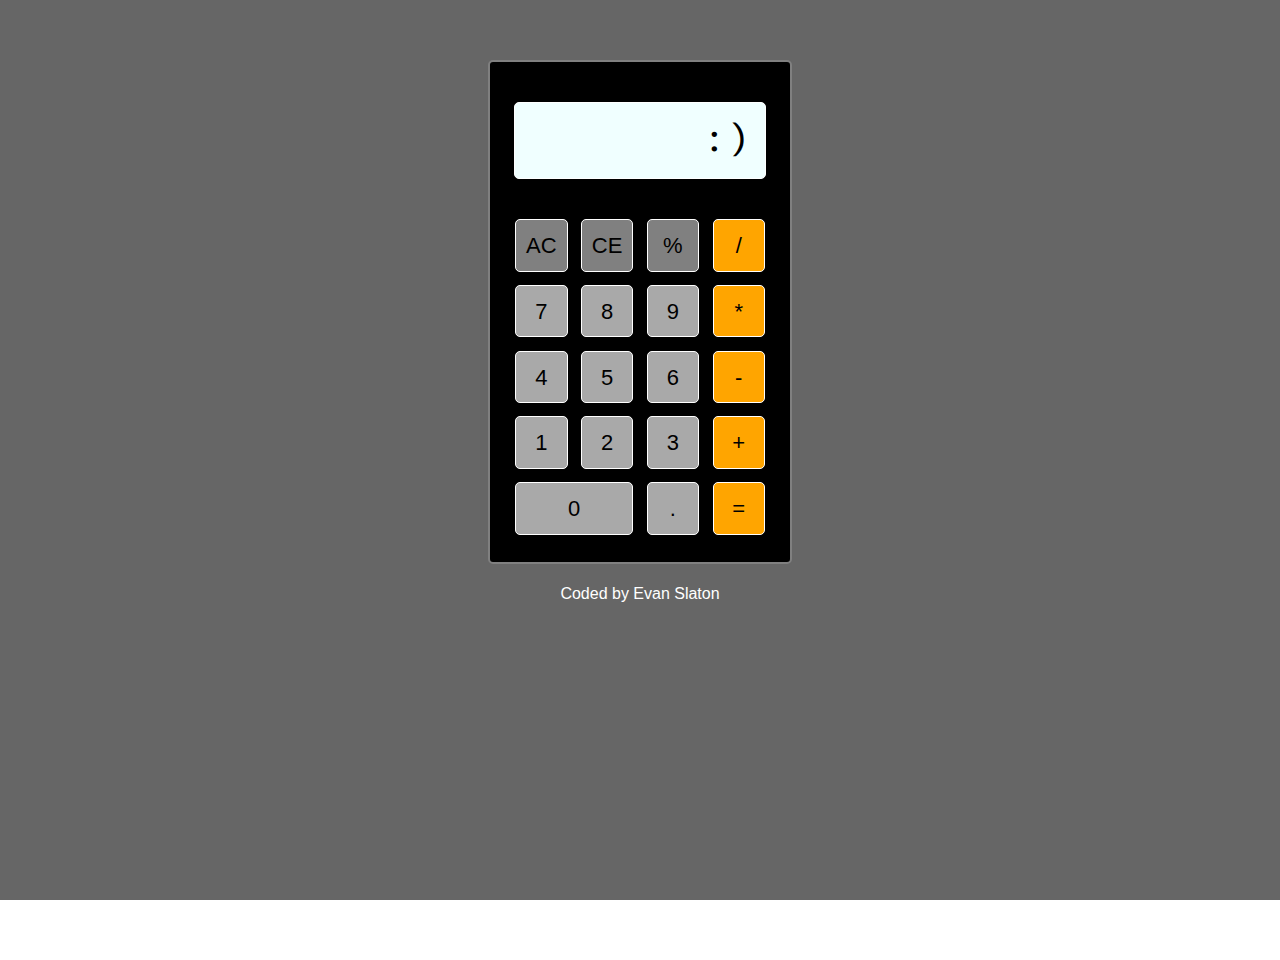
<file: projects/javascript-calc/js-calc.html>
<!DOCTYPE html>
<html>
<head>
  <script src="https://ajax.googleapis.com/ajax/libs/jquery/3.2.1/jquery.min.js"></script>
  <link href="https://fonts.googleapis.com/css?family=Overpass+Mono" rel="stylesheet">
  <link rel="stylesheet" type="text/css" href="css/css.css">
  <script src="js/js.js"></script>
</head>
<body>

<div class="background">
  <div id="container" class="container">
    <div id="display" class="display"><p id="display-num" class="display-num">&#58;&#41;</p>
    </div>
    
    <div class="row">
      <div id="ac" class="button special"><p>AC</p></div>
      <div id="ce" class="button center-buttons special"><p>CE</p></div>
      <div id="percent" class="button center-buttons special"><p>&#37;</p></div>
      <div id="divide" class="button last-button maths"><p>&#47;</p></div>    
    </div>
      
    <div class="row">
      <div id="seven" class="button num-button"><p class="num">7</p></div>
      <div id="eight" class="button center-buttons num-button"><p class="num">8</p></div>
      <div id="nine" class="button center-buttons num-button"><p class="num">9</p></div>    
      <div id="multiply" class="button last-button maths"><p>&#42;</p></div>    
    </div>

    <div class="row">
      <div id="four" class="button num-button"><p class="num">4</p></div>
      <div id="five" class="button center-buttons num-button"><p class="num">5</p></div>
      <div id="six" class="button center-buttons num-button"><p class="num">6</p></div>    
      <div id="subtract" class="button last-button maths"><p>&#45;</p></div>    
    </div>

    <div class="row">
      <div id="one" class="button num-button"><p class="num">1</p></div>
      <div id="two" class="button center-buttons num-button"><p class="num">2</p></div>
      <div id="three" class="button center-buttons num-button"><p class="num">3</p></div>    
      <div id="add" class="button last-button maths"><p>&#43;</p></div>    
    </div>
    
    <div class="row">
      <div id="zero" class="button zero num-button"><p class="num">0</p></div>
      <div id="decimal" class="button center-buttons num-button"><p class="num">&#46;</p></div>    
      <div id="sum" class="button last-button"><p>&#61;</p></div>    
    </div>
    
    <p class="signature"><a href="https://www.linkedin.com/in/evanslaton/">Coded by Evan Slaton</a></p>
  </div>
</div>

</body>
</html>
</file>
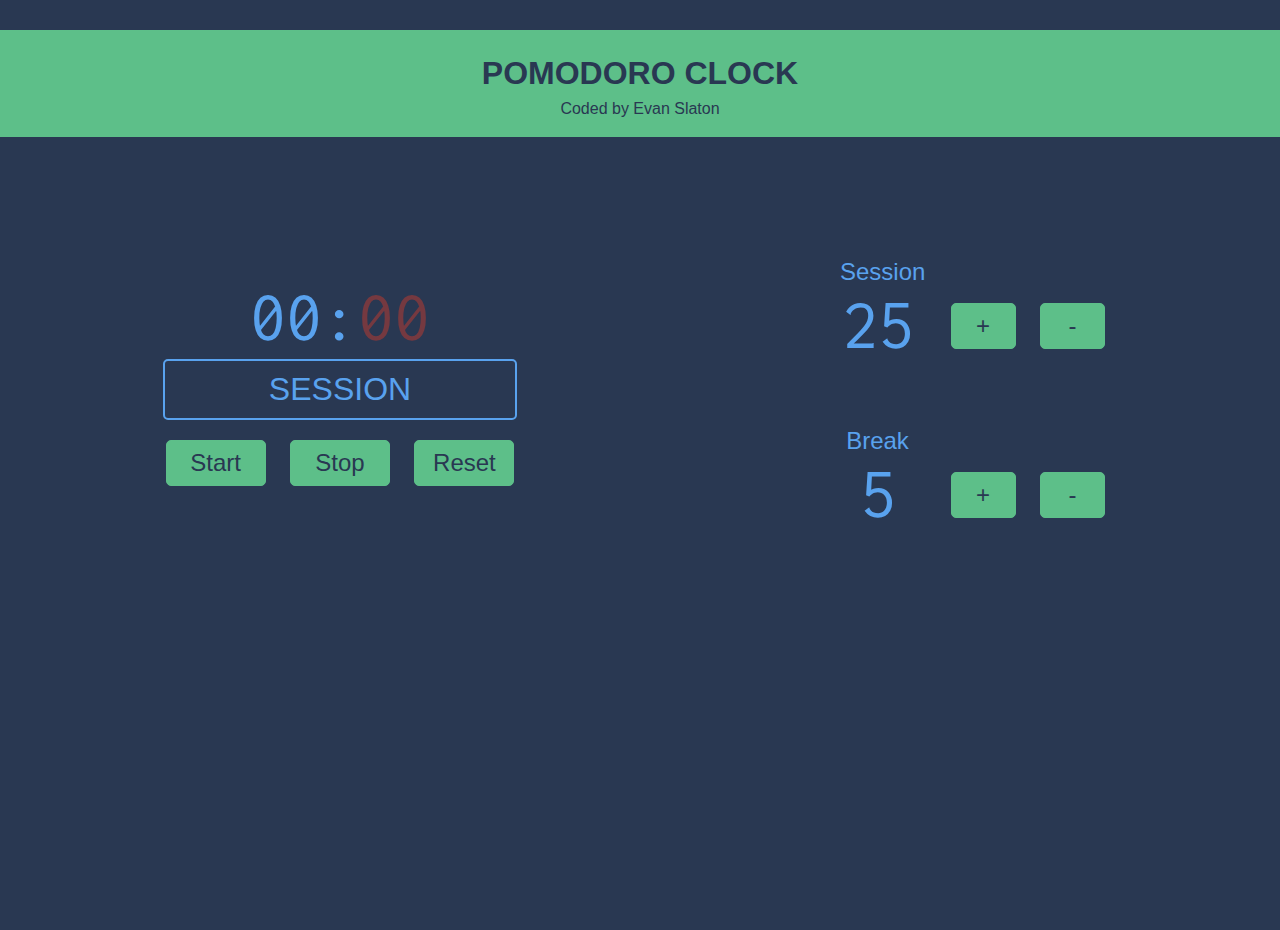
<file: projects/pomodoro-clock/p-clock.html>
<!DOCTYPE html>
<html>
<head>
	<script src="https://ajax.googleapis.com/ajax/libs/jquery/3.2.1/jquery.min.js"></script>
	<link href="https://fonts.googleapis.com/css?family=Inconsolata:400,700?family=Fjalla+One" rel="stylesheet">
	<link rel="stylesheet" type="text/css" href="css/css.css">
	<script src="js/js.js"></script>
</head>
<body>
	<h1>Pomodoro Clock</h1>
	<p class="signature">Coded by Evan Slaton</p>
	
	<div class="container">
		<div class="columns">
			<p class="time"><span id="main-time-mins">00</span>&#58;<span id="main-time-sec" class="red">00</span>
			</p>
			<p id="timer-label" class="timer-label">Session</p>
		
			<button id="start" class="countdown-buttons">Start</button>
			<button id="stop" class="countdown-buttons">Stop</button>
			<button id="reset" class="countdown-buttons">Reset</button>		
		</div>

		<div class="columns margin-top">
			<div id="session" class="set-timer-section">
				<div class="time-centerer">
					<p class="set-timer">Session</p>
					<p id="sessionTime" class="time inline-block">25</p>
				</div>
				<div class="absolute">
					<button class="inline-block add-time">&#43;</button>
					<button class="inline-block subtract-time">&#45;</button>
				</div>
			</div>

			<div id="break" class="set-timer-section margin-top2">
				<div class="time-centerer">
					<p class="set-timer">Break</p>
					<p id="breakTime" class="time inline-block">5</p>
				</div>
				<div class="absolute">
					<button class="inline-block add-time">&#43;</button>
					<button class="inline-block subtract-time">&#45;</button>
				</div>
			</div>
		</div>
	</div>
</body>
</html>
</file>
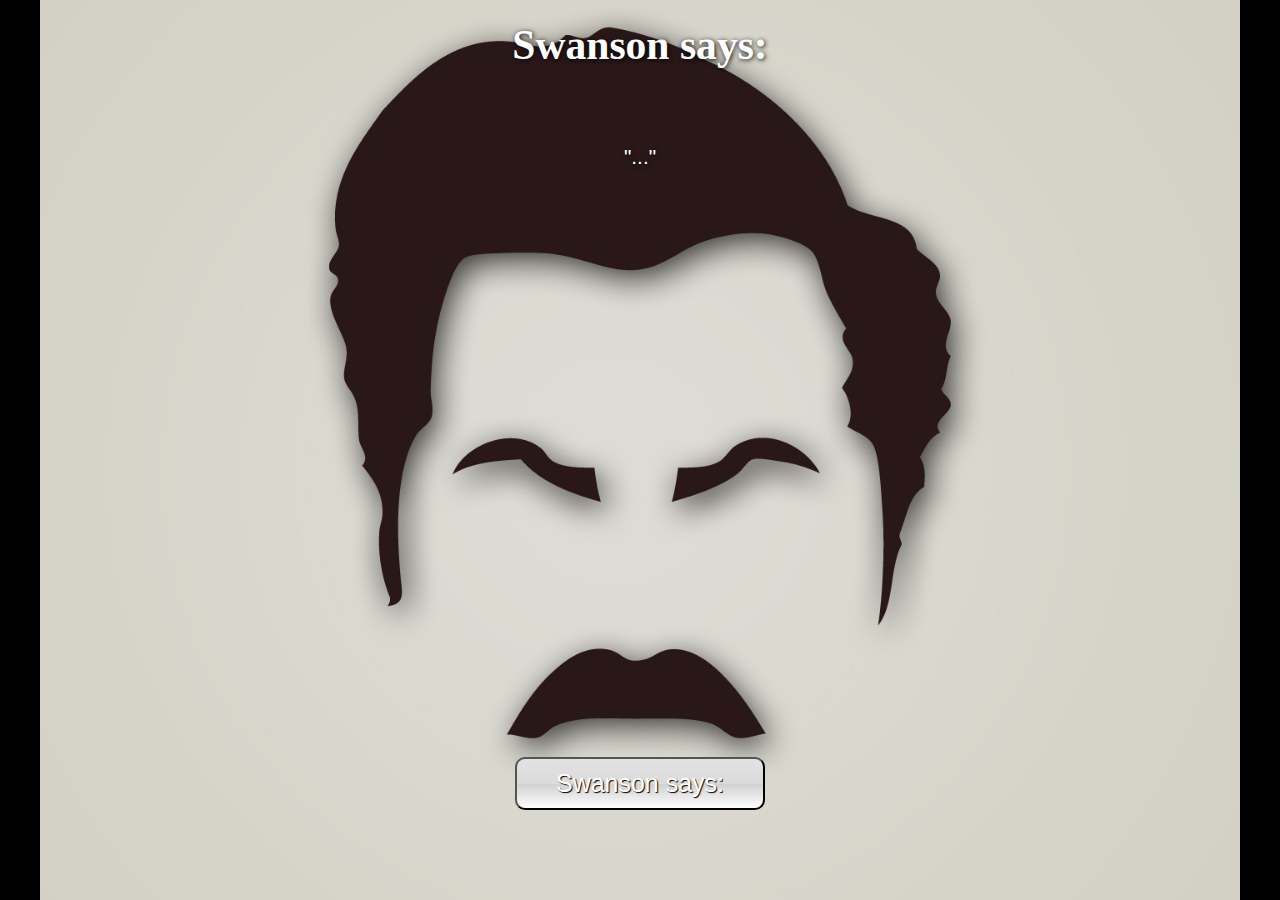
<file: projects/quote-machine/quotes.html>
<!DOCTYPE html>
<html>

<head>
	<link rel="stylesheet" type="text/css" href="css/styles.css" />
	<meta name="viewport" content="width=device-width, initial-scale=1" />
	<title>Quote Me</title>
</head>
<body>

	<div class="container">

		<div class="quotes">
			<h1>Swanson says&#58;</h1>
			<p>"<span id="swansonisms">...</span>"</p>
		<div>

		<button onclick="newQuote()">Swanson says&#58;</button>

	</div>

<script>

	var quotes = ["Any dog under fifty pounds is a cat and cats are useless.", "Never half-ass two things. Whole-ass one thing.", "Clear alcohols are for rich women on diets.", "There’s only one thing I hate more than lying: skim milk. Which is water that’s lying about being milk.", "Dear frozen yogurt, you are the celery of desserts. Be ice cream or be nothing.", "Crying: Acceptable at funerals and the Grand Canyon.", "Fishing is for sport only. Fish meat is practically a vegetable.", "Give a man a fish and you feed him for a day. Don’t teach a man how to fish and you feed yourself. He’s a grown man. Fishing isn’t that hard.", "I enjoy government functions like I enjoy getting kicked in the nuggets with a steel-toed boot. But this hotel always serves bacon-wrapped shrimp. That's my number-one favorite food wrapped around my number-three favorite food. I'd go to a banquet in honor of those Somali pirates if they served bacon-wrapped shrimp.", "There has never been a sadness that can’t be cured by breakfast food.", "Just give me all the bacon and eggs you have. Wait, wait. I'm worried what you just heard was, 'Give me a lot of bacon and eggs.' What I said was, 'Give me all the bacon and eggs you have.' Do you understand?", "Don’t start chasing applause and acclaim. That way lies madness.", "I can’t go because I don’t want to.", "When people get a little too chummy with me, I like to call them by the wrong name to let them know I don’t really care about them.", "History began of July 4, 1776. Everything before that was a mistake.", "I like saying no. It lowers their enthusiasm.", "If you need anything at all… too bad. Deal with your problems yourself like adults.", "I’d wish you the best of luck but I believe luck is a concept created by the weak to explain their failures.", "Well, I am not usually one for speeches. So, goodbye.", "I have been forced to do many things I don’t enjoy. Like write things down and speak with people.", "Keep your tears in your eyes where they belong.", "I don’t want to seem overdramatic but I don’t really care what happens here.", "I hate the public. The public is stupid.", "Son, there is no wrong way to consume alcohol.", "I got my first job when I was nine. Worked at a sheet metal factory. In two weeks I was running the floor. Child labor laws are ruining this country.", "Metaphors? I hate metaphors. That’s why my favorite book is Moby Dick. No froo-froo symbolism, just a good tale about a man who hates an animal.", "People are idiots.", "Friends: one to three is sufficient.", "It may be cold outside but it’s about to get all warm up in my jazz.", "Goodbye Duke Silver. May your rest… in jazz.", "The less I know about other people’s affairs, the happier I am. I’m not interested in caring about people."];

	function getRandomQuote() {
	//Selects a random quotes
		return quotes[Math.floor(Math.random()*(30-0+1)+0)];
	}

	function newQuote() {
	//Changes the paragraph text
		document.getElementById('swansonisms').innerHTML = getRandomQuote();
	}
	
</script>

</body>
</file>
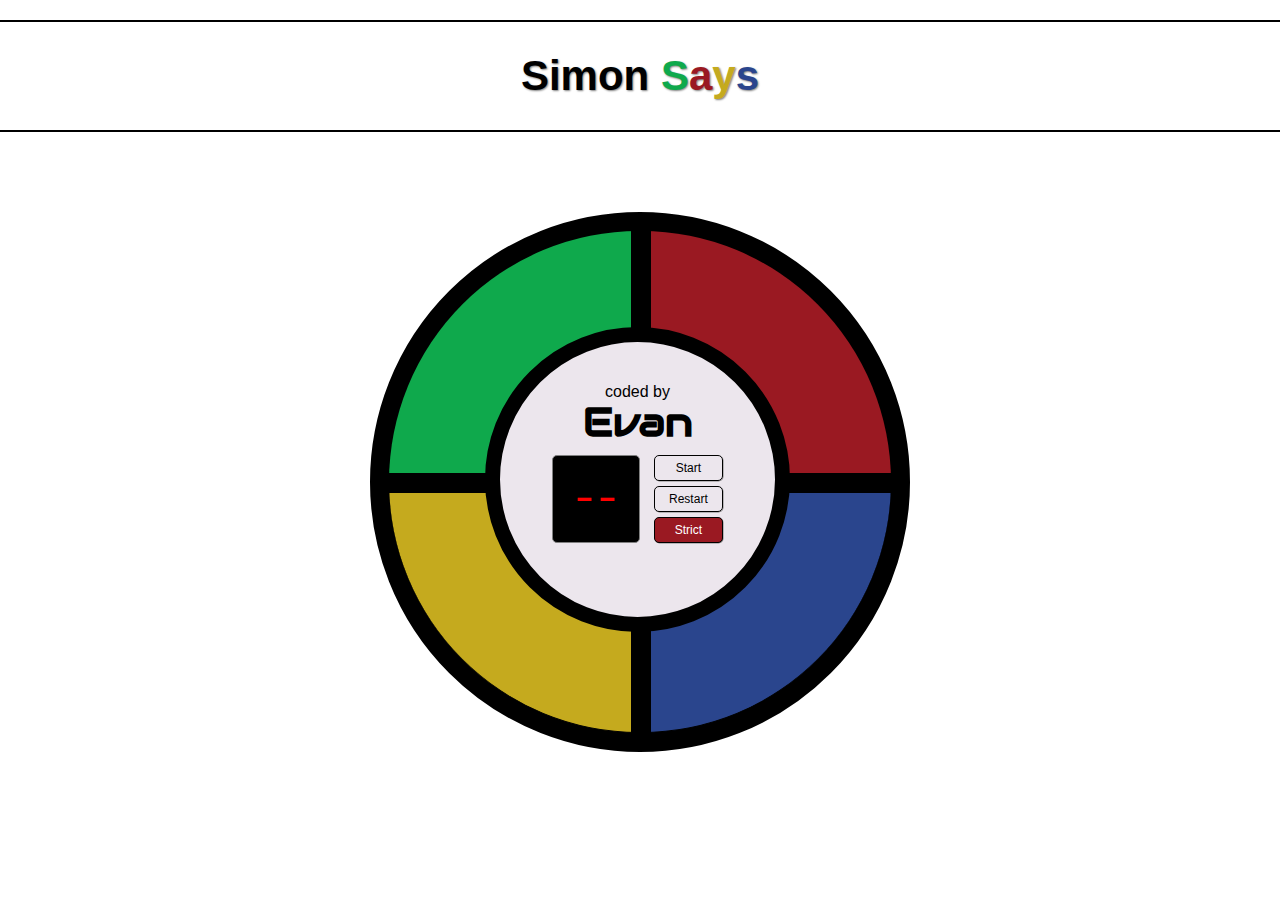
<file: projects/simon-game/simon-game.html>
<!DOCTYPE html>
<html>
<head>
	<link href="https://fonts.googleapis.com/css?family=Audiowide|Share+Tech+Mono" rel="stylesheet">
  	<link rel="stylesheet" type="text/css" href="css/css.css">
  	<script src="js/js.js"></script>
</head>
<body>
	<h1>Simon 
		<span class="green">S</span><span class="red">a</span><span class="yellow">y</span><span class="blue">s</span></h1>

	<div class="container">

	<div id="greenBtn" class="top-left play-buttons"></div>
	<div id="redBtn" class="top-right play-buttons"></div>
	<div id="yellowBtn" class="bottom-left play-buttons"></div>
	<div id="blueBtn" class="bottom-right play-buttons"></div>

	<div class="criss"></div>
	<div class="cross"></div>

	<div class="console">
		<p class="signature">coded by</p>
		<h2>Evan</h2>

		<div class="button-align">
			<div class="display">
				<p id="score" class="score">&#45;&#45;</p>
			</div>

			<div class="buttons">
				<p id="start">Start</p>			
				<p id="restart">Restart</p>	
				<p id="strict" class="strict off">Strict</p>
			</div>
		</div>

	</div>

	</div>
</body>
</html>
</file>
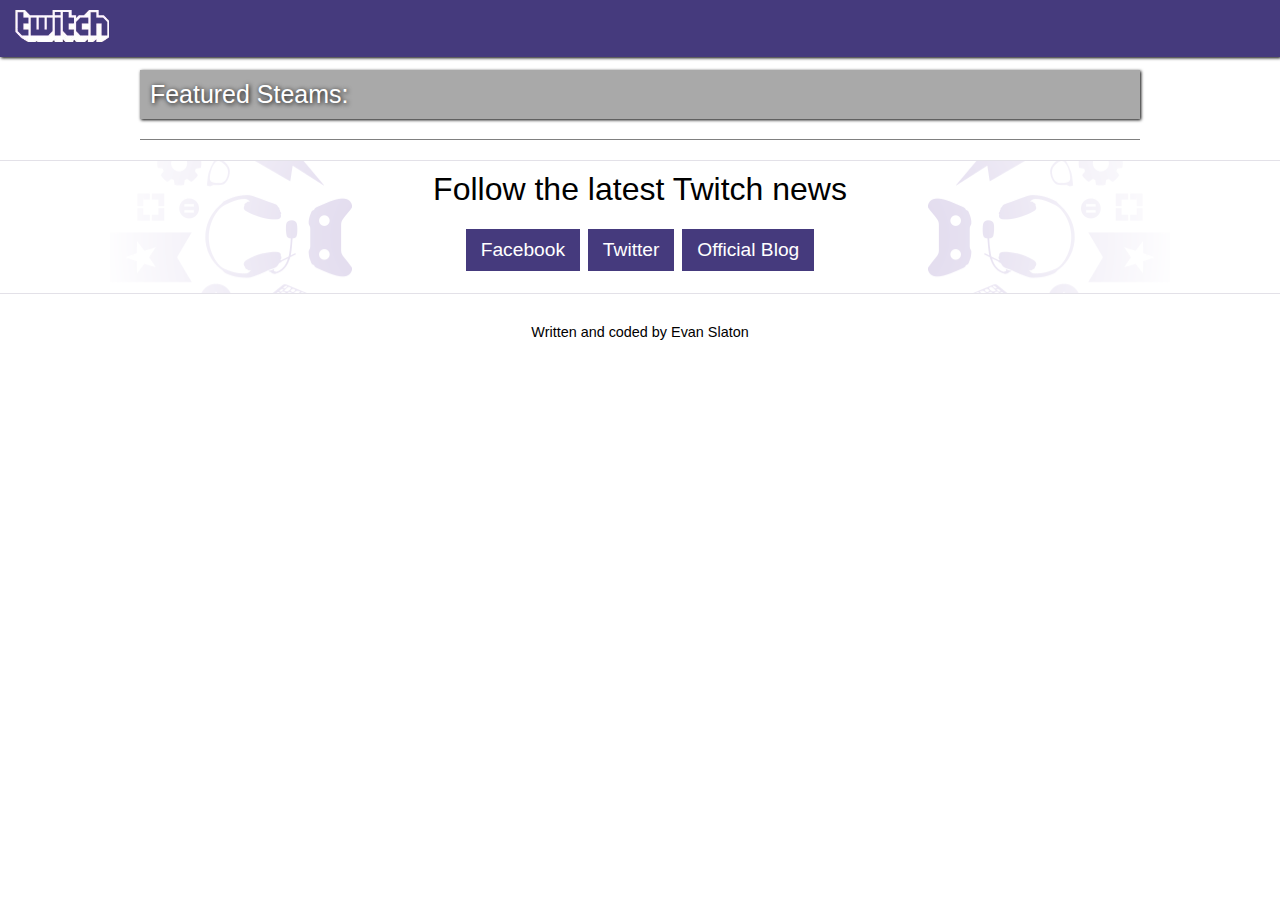
<file: projects/twitchtv/ttv.html>
<!DOCTYPE html>
<html>
<head>
	<link rel="stylesheet" type="text/css" href="css/styles.css" />
	<script src="https://ajax.googleapis.com/ajax/libs/jquery/3.2.1/jquery.min.js"></script>
	<script type="text/javascript" src="js/scripts.js"></script>
	<link rel="icon" href="images/favicon-16x16.png">
	<title>TwitchTV Viewer</title>
</head>
<body>
<header>
	<h1>
		<a href="https://www.twitch.tv/"><img src="images/twitch_logo.png" alt="Twitch logo" /></a>
	</h1>
</header>

<div id="container" class="container">
	<h2>Featured Steams:</h2>
	<a href="https://go.twitch.tv/freecodecamp"><div id="fcc_div" class="streamers"></div></a>
</div>

<footer>
	<h3>Follow the latest Twitch news</h3>
	<ul>
		<a href="https://www.facebook.com/Twitch/"><li>Facebook</li></a>
		<a href="https://twitter.com/twitch"><li>Twitter</li></a>
		<a href="https://blog.twitch.tv/"><li>Official Blog</li></a>
	</ul>
</footer>

<p class="credit">Written and coded by <a href="https://www.freecodecamp.org/fccef8ce2dc">Evan Slaton</a></p>
</body>
</html>
</file>
<file: projects/javascript-calc/css/css.css>
* {
  margin: 0;
  padding: 0;
  text-align: center;
  font-family: Arial, Helvetica, sans-serif;
}

html, body {
  overflow: auto;
}

html {
  height: 100%;
}

body {
  height: 100%;
  background-image: url(https://cdn-images-1.medium.com/max/1600/1*6PDupq8TxKAYDCVq5Oyzlw.png);
  background-size: cover;
  background-repeat: no-repeat;
}

.background {
  width: 100%;
  height: 100%;
  background: rgba(0, 0, 0, 0.6);
  padding-top: 60px;
}

.container {
  width: 300px;
  height: 500px;
  border: 2px solid grey;
  margin: 0 auto;
  border-radius: 5px;
  background-color: black;
}

.display {
  width: 250px;
  height: 75px;
  margin: 40px auto;
  border: 1px solid white;
  background-color: azure;
  border-radius: 5px;
  opacity: 1;
}

.color-azure {
  color: azure;
}

.row {
  width: 250px;
  margin: 13.3px auto;
  padding: 0;
  overflow: auto;
}

.button {
  width: 50.5px;
  height: 50.5px;
  border: 1px solid white;
  display: block;
  float: left;
  border-radius: 5px;
  background-color: darkgrey;
  -webkit-touch-callout: none;
    -webkit-user-select: none;
     -khtml-user-select: none;
       -moz-user-select: none;
        -ms-user-select: none;
            user-select: none;
}

.button:hover {
  cursor: pointer;
}

.button:focus, .button:active {
  border-color: black;
}

.center-buttons {
  margin-left: 13.3px;
}

.last-button {
  float: right;
  background-color: orange;
}

.zero {
  width: 116.3px;
}

p {
  font-size: 22px;
  margin-top: 13px;
}

.display-num {
  text-align: right;
  font-family: serif;
  font-size: 40px;
  margin-right: 13px;
  font-family: "OverPass Mono", monospace;
}

.special {
  background-color: grey;
}

.signature {
  margin-top: 50px;
  font-size: 1em;
}

.signature a {
  color: white;
  text-decoration: none;
}
</file>
<file: projects/pomodoro-clock/css/css.css>
html {
	height: 100%;
}

body {
	margin: 0;
	text-align: center;
	background-color: #293852;
	color: #59A2EE;
	height: 100%;
	font-family: 'Fjalla One', sans-serif;
	position: relative;
}

.container {
	max-width: 1200px;
	margin: 0 auto;
}

h1 {
	background-color: #5DBF89;
	color: #293852;
	text-transform: uppercase;
	padding: 25px 0 45px;
	margin-top: 30px;
}

.signature {
	clear: both;
	padding-top: 100px;
	color: #293852;
	position: absolute;
	top: -30px;
	left: 0;
	right: 0;
}

div.columns {
	width: 50%;
	float: left;
	margin-top: 120px;
}

p {
	margin: 0;
}

.time {
	font-family: Inconsolata, monospace;
	font-size: 72px;
}

.red {
	color: #753940;
}

.timer-label {
	border: 2px solid #59A2EE;
	margin: 5px auto 20px;
	max-width: 350px;
	font-size: 32px;
	padding: 10px 0;
	border-radius: 5px;
	text-transform: uppercase;
}

button {
	background-color: #5DBF89;
	color: #293852;
	border: 1px solid #5DBF89;
	border-radius: 5px;
	margin: 0 10px;
	font-size: 24px;
	padding: 8px 25px;
}

.countdown-buttons {
	width: 100px;
	padding: 8px 0;
	text-align: center;
}

.margin-top {
	margin-top: 100px !important;
  padding-bottom: 50px;
}

.set-timer-section {
	position: relative;
	max-width: 350px;
	margin: 0 auto;
}

.inline-block {
	display: inline-block;
}

button.inline-block {
	width: 65px;
	padding: 8px 0;
	text-align: center;
}

.time-centerer {
	width: 75px;
	margin-left: 75px;
	text-align: center;
}

p.set-timer {
	font-size: 24px;
	width: 100%;
}

.inline-block {
	display: inline-block;
}

.absolute {
	position: absolute;
	top: 43%;
	right: 0;
}

.margin-top2 {
	margin-top: 65px;
}

@media screen and (max-width: 753px) {
	div.columns {
		float: none;
		width: 100%;
		margin: 0 auto;
	}

	.margin-top {
		margin-top: 20px !important;
	}

	.margin-top2 {
		margin-top: 25px;
	}

	.time-centerer {
		width: 75px;
		margin-left: 25px;
		text-align: center;
	}

	.absolute {
		right: 25px;
	}
}

@media screen and (max-width: 600px) {
	div.columns {
		float: none;
		margin: 0 auto;
	}

	.countdown-buttons {
		display: block;
		margin: 10px auto 0;
		width: 350px;
		font-size: 24px;
		padding: 8px 0;
		text-align: center;
	}

	.absolute {
		right: 0;
	}
}

@media screen and (max-width: 550px) {
	.time-centerer {
		width: 100%;
		margin-left: 0;
		text-align: center;
	}

	.absolute {
		position: relative;
		margin-top: 10px;
	}
}

@media screen and (max-width: 400px) {
	.timer-label {
		width: 90%;
	}

	.countdown-buttons {
		width: 90%;
	}
}

@media screen and (max-width: 350px) {
	.absolute {
		position: relative;
		margin-top: 10px;
	}
}

@media screen and (max-width: 333px) {
	.signature {
		position: absolute;
		top: 9px;
	}
}
</file>
<file: projects/quote-machine/css/styles.css>
html, body {
	height: 100%;
}

body {
	margin: 0;
	padding: 0;
	background-color: black;
}

div.container {
	max-width: 1200px;
	height: 100%;
	box-sizing: border-box;
	margin: 0 auto;
	padding-top: 30px;
	background-color: grey;
	background-image: url(../images/swanson.jpg);
	background-size: cover;
	background-position: center top;
	background-repeat: no-repeat;
	position: relative;
}

div.quotes {
	width: 70%;
	margin: 0 auto;
	padding: 0;
	text-align: center;
	color: white;
	text-shadow: 1px 1px 5px black;
	font-size: 1.3em;
}

h1 {
	margin: 0 0 10% 0;
	font-size: 2em;
	line-height: .75em;
}

p {
	font-family: Arial, sans-serif;
}

button {
	border-radius: 10px;
	margin: 15% auto 0 auto;
	width: 10em;
	padding: 10px;
	font-size: 1.2em;
	color: white;
	background: grey;
	background: linear-gradient(to bottom, #e2e2e2 0%, #dbdbdb 50%, #d1d1d1 51%, #fefefe 100%);
	text-shadow: 1px 1px 1px black;
	position: absolute;
	bottom: 10%;
	right: 0;
	left: 0;
}
</file>
<file: projects/simon-game/css/css.css>
* {
	margin: 0;
	padding: 0;
}

html {
	height: 100%;
	overflow: hidden;
	-webkit-touch-callout: none;
	-webkit-user-select: none;
	-khtml-user-select: none;
	-moz-user-select: none;
	-ms-user-select: none;
	user-select: none;
}

body {
	height: 100%;
	font-family: Arial, Helvetica, sans-serif;
	background-image: url(http://www.kartusdestek.com/wp-content/uploads/2017/12/1.jpg);
	background-repeat: no-repeat;
	background-size: cover;
}

h1 {
	margin-top: 20px;
	text-align: center;
	padding: 30px;
	font-size: 42px;
	background-color: white;
	border-top: 2px solid black;
	border-bottom: 2px solid black;
	text-shadow: 1px 1px 2px grey;
	min-width: 270px;
}

.green {
	color: #0FA94C;
}

.red {
	color: #9A1922;
}

.yellow {
	color: #C5AA1E;
}

.blue {
	color: #2A458D;
}

.container {
	max-width: 500px;
	min-width: 270px;
	width: 80%;
	margin: 80px auto;
	border: 20px solid black;
	border-radius: 100%;
	position: relative;
}

.container:after {
	content: "";
	display: block;
	padding-top: 100%;
}

.top-left {
    width: 50%; 
    height: 50%; 
    border-bottom: 1px solid #000; 
    background-color: #0FA94C;
    border-radius: 100% 0 0 0;
    position: absolute;
    top: -1px;
    left: -1px;
}

.top-right {
    width: 50%; 
    height: 50%; 
    border-bottom: 1px solid #000; 
    background-color: #9A1922;
    border-radius: 0 100% 0 0;
    position: absolute;
    right: -1px;
    top: -1px;
}

.bottom-right {
    width: 50%; 
    height: 50%; 
    border-bottom: 1px solid #000; 
    background-color: #2A458D;
    border-radius: 0 0 100% 0;
    position: absolute;
    right: -1px;
    bottom: -1px;
}

.bottom-left {
    width: 50%; 
    height: 50%; 
    border-bottom: 1px solid #000; 
    background-color: #C5AA1E;
    border-radius: 0 0 0 100%;
    position: absolute;
    left: -1px;
    bottom: -1px;
}

.play-buttons:hover {
	cursor: pointer;
}

.criss {
	height: 102%;
	width: 20px;
	background-color: black;
	position: absolute;
	top: -1px;
	left: 48.2%;
}

.cross {
	height: 20px;
	width: 102%;
	background-color: black;
	position: absolute;
	top: 48.2%;
	left: -1px;
}

.console {
	width: 55%;
	height: 55%;
	border-radius: 100%;
	border: 15px solid #000;
	background-color: #ECE6ED;
	position: absolute;
	top: 19%;
	left: 19%;
	text-align: center;
}

.signature {
	text-align: center;
	margin-top: 15%;
	margin-bottom: 0;
}

h2 {
	text-align: center;
	font-size: 40px;
	font-family: Audiowide, serif;
	margin-top: -5px;
}

.button-align {
	margin-top: 8px;
	position: relative;
}

.display {
	width: 86px;
	height: 86px;
	border: 1px solid grey;
	border-radius: 5px;
	background-color: black;
	position: absolute;
	left: 19%;
}

.score {
	color: red;
	margin-top: 23%;
	font-size: 42px;
	font-family: 'Share Tech Mono', monospace;
}

.buttons {
	display: inline-block;
	width: 25%;
	position: absolute;
	right: 19%;
}

.buttons p {
	padding: 5px;
	border: 1px solid black;
	border-radius: 5px;
	margin-bottom: 5px;
	font-size: 12px;
	box-shadow: .5px .5px .5px grey;
}

.buttons p:hover {
	cursor: pointer;
}

.buttons p:active {
		box-shadow: none;
}

.strict {
	color: white;
}

.on {
	background-color: #03180B;
}

.off {
	background-color: #9A1922;
}

@media screen and (max-width: 562px) {
	.display {
		width: 74px;
		height: 74px;
	}

	.score {
		margin-top: 20%;
		font-size: 36px;
	}

	.buttons p {
		padding: 3px;
	}
}

@media screen and (max-width: 528px) {
	.display {
		width: 68px;
		height: 68px;
		left: 20%;
	}

	.score {
		margin-top: 28%;
		font-size: 26px;
	}

	.buttons {
		right: 20%;
	}

	.buttons p {
		padding: 2px;
	}
}

@media screen and (max-width: 470px) {
	.container {
		border-width: 10px;
	}

	.criss {
		width: 8px;
		left: 49.5%;
	}

	.cross {
		height: 8px;
		top: 49.5%;
	}

	.console {
		border-width: 5px;
		width: 60%;
		height: 60%;
	}

	.display {
		width: 62px;
		height: 62px;
		left: 20%;
	}

	.score {
		margin-top: 24%;
		font-size: 26px;
	}

	.buttons {
		right: 20%;
	}

	.buttons p {
		padding: 1px;
	}
}

@media screen and (max-width: 415px) {
	.button-align {
		margin-top: 0;
	}
}

@media screen and (max-width: 400px) {
	.display {
		width: 62px;
		height: 62px;
		left: 18%;
	}

	.buttons {
		right: 18%;
	}
}

@media screen and (max-width: 370px) {
	.signature {
		margin-top: 10%;
	}
}

@media screen and (max-width: 355px) {
	.signature {
		margin-top: 13%;
	}

	h2 {
		margin-top: -8px;
		font-size: 36px;
	}

	.display {
		width: 54px;
		height: 54px;
		left: 18%;
	}

	.score {
		margin-top: 20%;
	}

	.buttons p {
		font-size: 10px;
	}
}
</file>
<file: projects/twitchtv/css/styles.css>
/*CSS RESET*/

/* http://meyerweb.com/eric/tools/css/reset/ 
   v2.0 | 20110126
   License: none (public domain)*/

html, body, div, span, applet, object, iframe,
h1, h2, h3, h4, h5, h6, p, blockquote, pre,
a, abbr, acronym, address, big, cite, code,
del, dfn, em, img, ins, kbd, q, s, samp,
small, strike, strong, sub, sup, tt, var,
b, u, i, center,
dl, dt, dd, ol, ul, li,
fieldset, form, label, legend,
table, caption, tbody, tfoot, thead, tr, th, td,
article, aside, canvas, details, embed, 
figure, figcaption, footer, header, hgroup, 
menu, nav, output, ruby, section, summary,
time, mark, audio, video {
	margin: 0;
	padding: 0;
	border: 0;
	font-size: 100%;
	font: inherit;
	vertical-align: baseline;
}
/* HTML5 display-role reset for older browsers */
article, aside, details, figcaption, figure, 
footer, header, hgroup, menu, nav, section {
	display: block;
}
body {
	font-family: Helvetica Neue, Helvetica, Arial, sans-serif;
    font-size: 1.2rem;
}
ol, ul {
	list-style: none;
}
blockquote, q {
	quotes: none;
}
blockquote:before, blockquote:after,
q:before, q:after {
	content: '';
	content: none;
}
table {
	border-collapse: collapse;
}
a {
	text-decoration: none;
	color: black;
}

/*Heading Styles*/
header {
	position: fixed;
	top: 0;
	width: 100%;
	background-color: rgb(69, 58, 125);
	box-shadow: 1px 1px 3px black;
}

header img {
	display: inline-block;
	padding: 10px 15px;
	width: 94px;
	height: 32px;
}

/*Main Content Styles*/
div.container {
	width: 80%;
	max-width: 1000px;
	margin: 70px auto 20px auto;
}

h2 {
	background-color: darkgrey;
	color: white;
	font-size: 1.3em;
	text-shadow: 1px 1px 5px black;
	padding: 10px;
	margin-bottom: 10px;
	box-shadow: 1px 1px 3px black;
}

div.streamers {
	margin-bottom: 10px;
	padding-bottom: 10px;
	border-bottom: 1px solid grey;
	overflow: hidden;
}

div.container img {
	display: inline-block;
	border: 1px solid grey;
	width: 100%;
	height: auto;
	max-width: 280px;
	max-height: 156px;
	margin: 5px 10px 5px 0;
	float: left;
}

div.container p {
	margin-top: 3px;
	font-size: .75em;
}

div.container p span.bold {
	font-weight: bold;
	font-size: 1.1em;
}

div.container p.justified {
	text-align: justify;
}

/*Footer Styles*/
footer {
	clear: both;
	text-align: center;
	width: 100%;
	padding: 20px 0;
	margin-bottom: 30px;
	background-color:;
	background-image: url(../images/splash.png);
	background-repeat: no-repeat;
	background-position: center center;
	border-top: 1px solid rgb(227, 225, 232);
	border-bottom: 1px solid rgb(227, 225, 232);
}

footer h3 {
	font-size: 2rem;
	margin-top: -10px;
	margin-bottom: 20px;
}

footer ul li {
	display: inline-block;
	box-sizing: border-box;
	color: white;
	font-weight: 400;
	background-color: rgb(69, 58, 125);
	padding: 10px 15px;
	margin: .1% .1%;
}

footer ul a li:hover {
	background: rgb(108, 95, 173);
	transition: background .12s ease-in, color .12s ease-in, box-shadow .12s ease-in;
}

p.credit {
	text-align: center;
	font-size: .75em;
	margin-bottom: 30px;
}

@media screen and (max-width: 650px) {

	div.container img {
		display: block;
		width: 100%;
		height: auto;
		max-width: 280px;
		max-height: 156px;
		margin: 5px auto;
		float: none;
	}

	div.streamers {
		max-width: 280px;
		margin-left: auto;
		margin-right: auto;
	}
}
</file>
